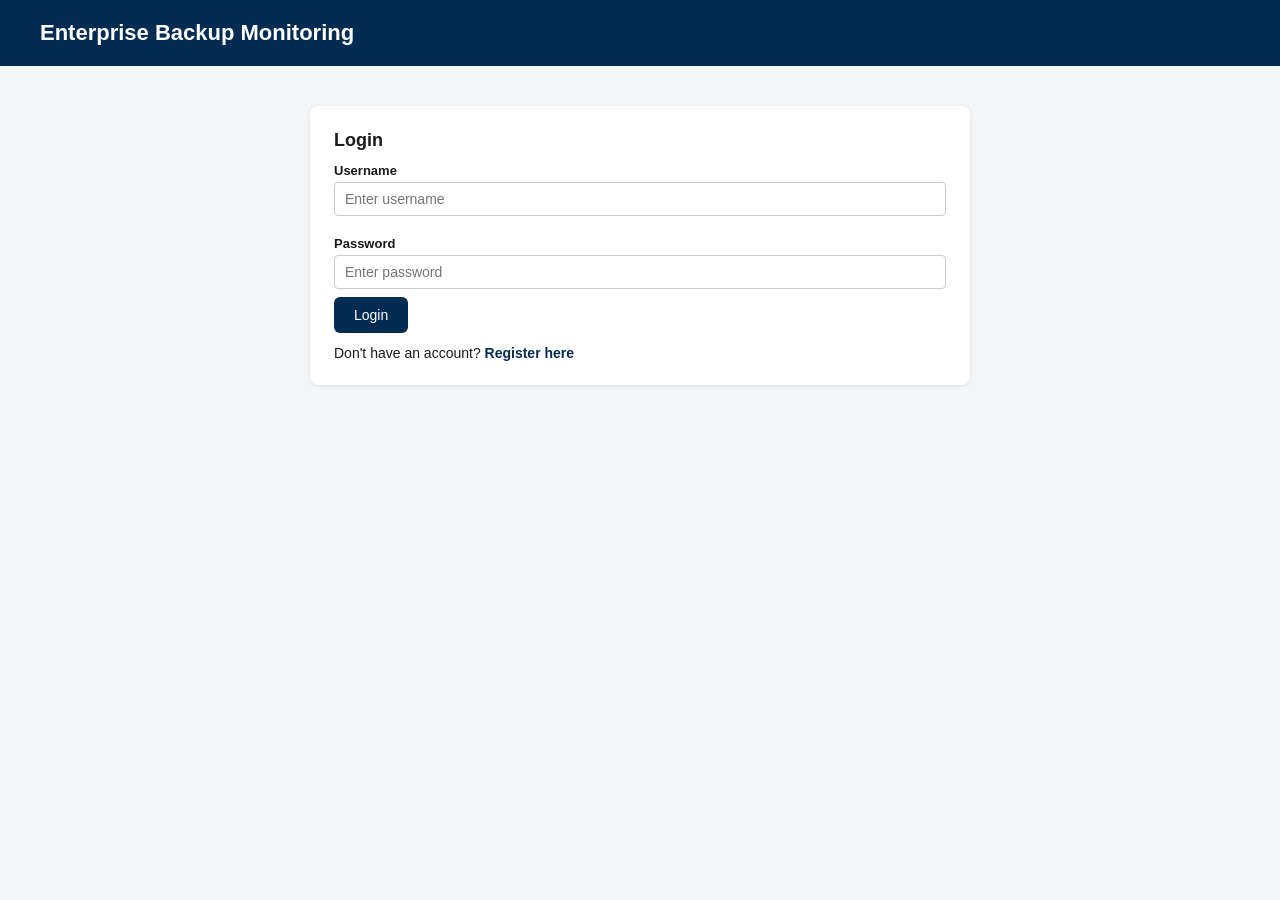
<file: frontend/index.html>
<!DOCTYPE html>
<html lang="en">
<head>
  <meta charset="UTF-8" />
  <title>Backup Dashboard - Upload</title>
  <link rel="stylesheet" href="style.css" />
</head>
<body>

  <header class="topbar">
    <h1>Enterprise Backup Monitoring</h1>
    <a href="#" id="logoutLink" class="logout-link">Logout</a>
  </header>

  <main class="container container-wide">
    <div class="upload-grid">
    <section class="card upload-card" data-type="Disk-to-Disk">
      <h2>Disk-to-Disk Backup</h2>
      <label>Unit</label>
      <select class="unitSelect">
        <option value="HR">HR</option>
        <option value="Finance">Finance</option>
        <option value="Manufacturing Unit-1">Manufacturing Unit-1</option>
        <option value="IT">IT</option>
      </select>
      <label>CSV /HTML/Excel File</label>
      <input type="file" class="fileInput" accept=".csv,.xlsx,.xls,.html,.htm" />
      <button class="uploadBtn">Upload</button>
      <p class="statusMessage"></p>
    </section>

    <section class="card upload-card" data-type="Disk-to-Tape">
      <h2>Disk-to-Tape Backup</h2>
      <label>Unit</label>
      <select class="unitSelect">
        <option value="HR">HR</option>
        <option value="Finance">Finance</option>
        <option value="Manufacturing Unit-1">Manufacturing Unit-1</option>
        <option value="IT">IT</option>
      </select>
      <label>CSV /HTML/Excel File</label>
      <input type="file" class="fileInput" accept=".csv,.xlsx,.xls,.html,.htm" />
      <button class="uploadBtn">Upload</button>
      <p class="statusMessage"></p>
    </section>

    <section class="card upload-card" data-type="Replication">
      <h2>Replication</h2>
      <label>Unit</label>
      <select class="unitSelect">
        <option value="HR">HR</option>
        <option value="Finance">Finance</option>
        <option value="Manufacturing Unit-1">Manufacturing Unit-1</option>
        <option value="IT">IT</option>
      </select>
      <label>CSV /HTML/Excel File</label>
      <input type="file" class="fileInput" accept=".csv,.xlsx,.xls,.html,.htm" />
      <button class="uploadBtn">Upload</button>
      <p class="statusMessage"></p>
    </section>
    </div>
    <section class="card">
      <a href="dashboard.html">Go to Dashboard →</a>
    </section>

  </main>

  <script src="script.js"></script>
</body>
</html>
</file>
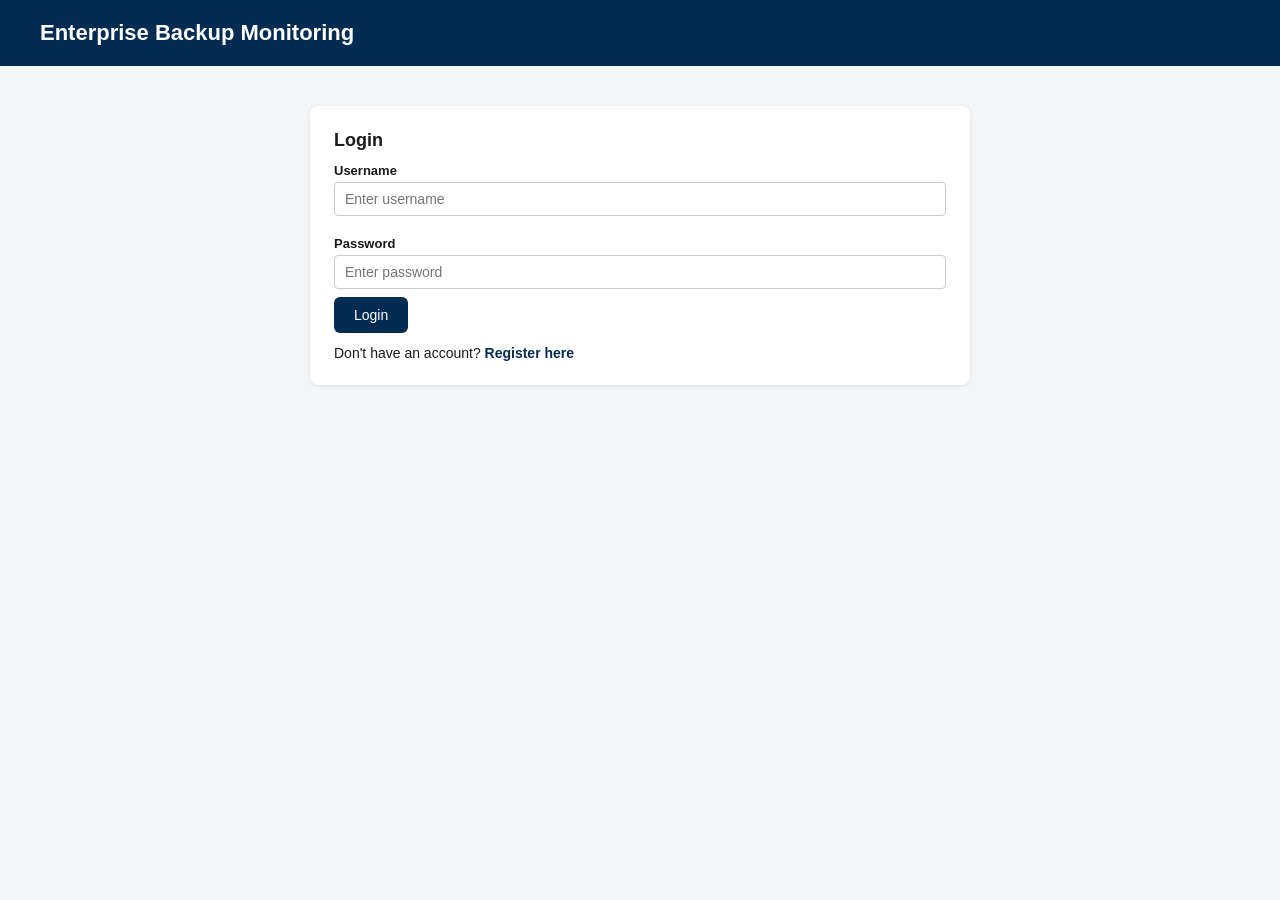
<file: frontend/history.html>
<!DOCTYPE html>
<html lang="en">
<head>
  <meta charset="UTF-8" />
  <title>Upload History</title>
  <link rel="stylesheet" href="style.css" />
</head>
<body>

  <header class="topbar">
    <h1>Enterprise Backup Monitoring</h1>
    <a href="#" id="logoutLink" class="logout-link">Logout</a>
  </header>

  <main class="container container-wide">

    <section class="card">
      <h2>Upload History</h2>
      <table id="historyTable" style="width: 100%; border-collapse: collapse; margin-top: 12px;">
        <thead>
          <tr style="text-align: left; border-bottom: 2px solid #ddd;">
            <th style="padding: 8px;">Filename</th>
            <th style="padding: 8px;">Backup Type</th>
            <th style="padding: 8px;">Unit</th>
            <th style="padding: 8px;">Uploaded At</th>
          </tr>
        </thead>
        <tbody id="historyBody">
        </tbody>
      </table>
    </section>

    <section class="card">
      <a href="dashboard.html">← Back to Dashboard</a>
    </section>

  </main>

  <script>
    const API_BASE_URL = "http://127.0.0.1:8000";

    const token = localStorage.getItem("access_token");

    if (!token) {
      window.location.href = "login.html";
    }

    document.getElementById("logoutLink").addEventListener("click", (e) => {
      e.preventDefault();
      localStorage.removeItem("access_token");
      window.location.href = "login.html";
    });

    async function loadHistory() {
      const response = await fetch(`${API_BASE_URL}/dashboard/history`, {
        headers: { "Authorization": `Bearer ${token}` }
      });
      const data = await response.json();

      const historyBody = document.getElementById("historyBody");

      historyBody.innerHTML = data.map(item => `
        <tr style="border-bottom: 1px solid #eee;">
          <td style="padding: 8px;">${item.filename}</td>
          <td style="padding: 8px;">${item.backup_type}</td>
          <td style="padding: 8px;">${item.unit_number}</td>
          <td style="padding: 8px;">${new Date(item.uploaded_at).toLocaleString()}</td>
        </tr>
      `).join("");
    }

    loadHistory();
  </script>
</body>
</html>
</file>
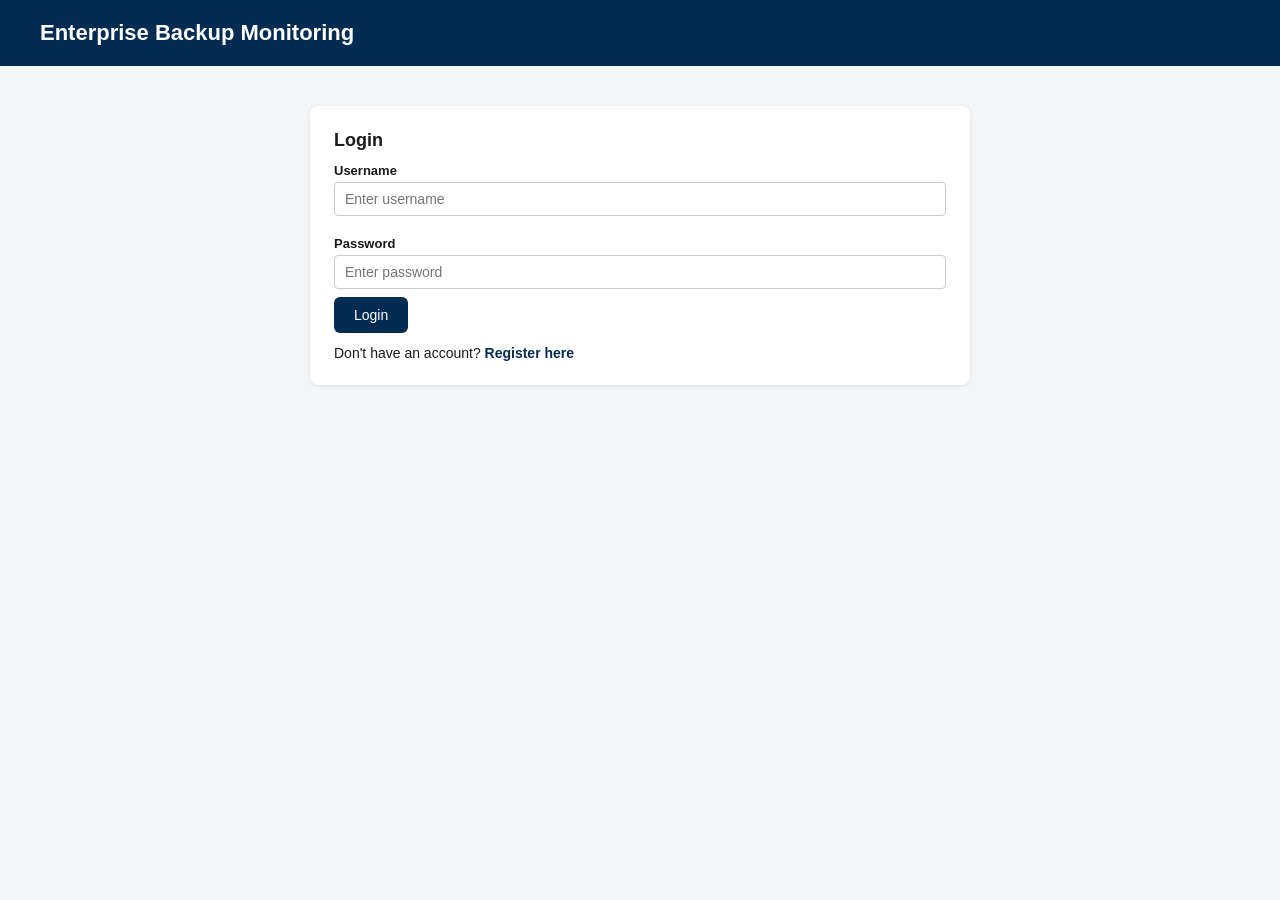
<file: frontend/login.html>
<!DOCTYPE html>
<html lang="en">
<head>
  <meta charset="UTF-8" />
  <title>Login - Backup Dashboard</title>
  <link rel="stylesheet" href="style.css" />
</head>
<body>

  <header class="topbar">
    <h1>Enterprise Backup Monitoring</h1>
  </header>

  <main class="container">
    <section class="card">
      <h2>Login</h2>

      <label for="username">Username</label>
      <input type="text" id="username" placeholder="Enter username" />

      <label for="password">Password</label>
      <input type="password" id="password" placeholder="Enter password" />

      <button id="loginBtn">Login</button>

      <p id="loginStatus"></p>

      <p style="margin-top: 12px; font-size: 14px;">
        Don't have an account? <a href="register.html">Register here</a>
      </p>
    </section>
  </main>

  <script>
    const API_BASE_URL = "http://127.0.0.1:8000";

    const loginBtn = document.getElementById("loginBtn");
    const usernameInput = document.getElementById("username");
    const passwordInput = document.getElementById("password");
    const loginStatus = document.getElementById("loginStatus");

    loginBtn.addEventListener("click", async () => {
      const username = usernameInput.value;
      const password = passwordInput.value;

      if (!username || !password) {
        loginStatus.textContent = "Please enter both username and password.";
        loginStatus.style.color = "red";
        return;
      }

      loginStatus.textContent = "Logging in...";
      loginStatus.style.color = "black";

      try {
        const response = await fetch(`${API_BASE_URL}/auth/login`, {
          method: "POST",
          headers: { "Content-Type": "application/json" },
          body: JSON.stringify({ username, password })
        });

        const data = await response.json();

        if (!response.ok) {
          throw new Error(data.detail || "Login failed");
        }

        localStorage.setItem("access_token", data.access_token);
        window.location.href = "index.html";

      } catch (error) {
        loginStatus.textContent = `❌ ${error.message}`;
        loginStatus.style.color = "red";
      }
    });
  </script>
</body>
</html>
</file>
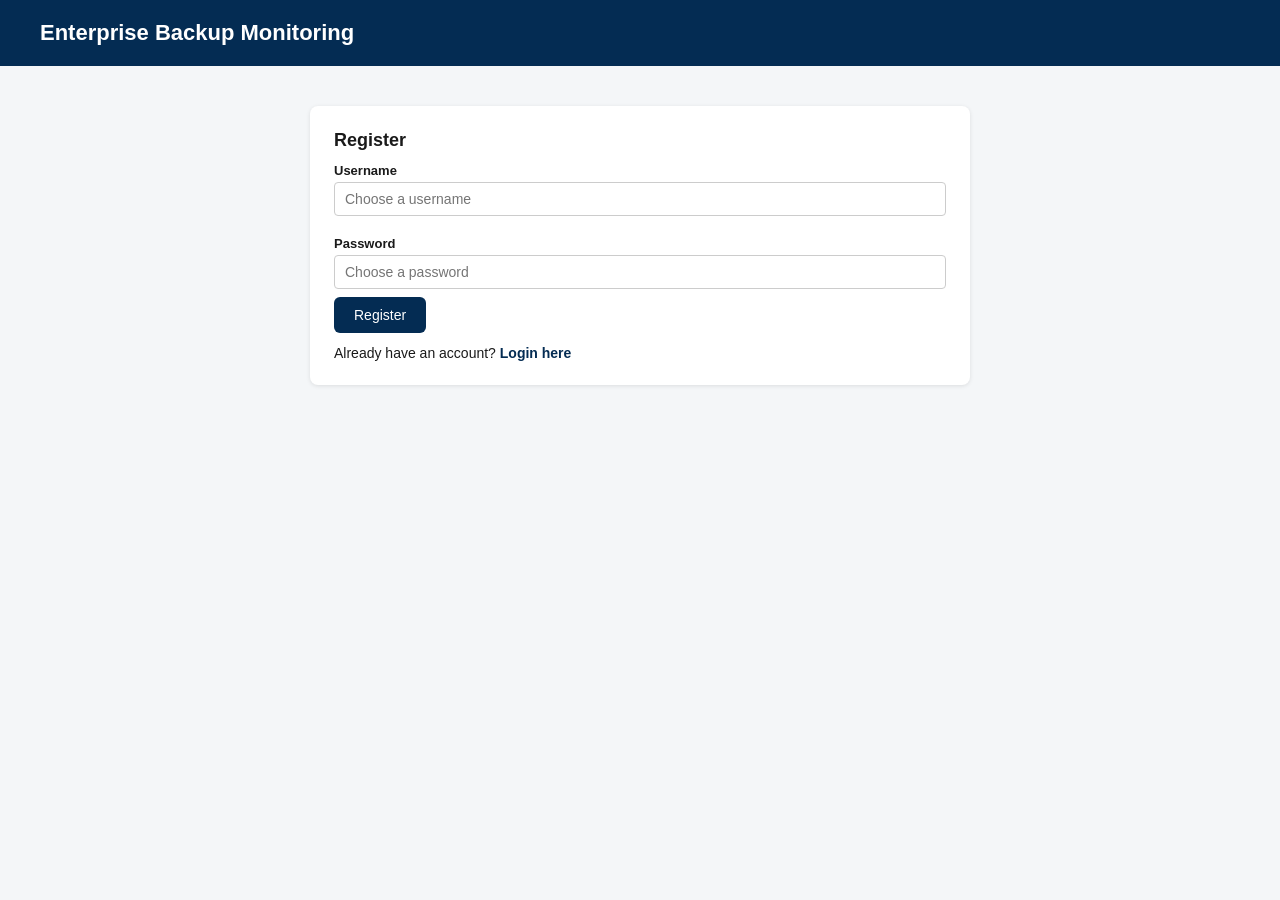
<file: frontend/register.html>
<!DOCTYPE html>
<html lang="en">
<head>
  <meta charset="UTF-8" />
  <title>Register - Backup Dashboard</title>
  <link rel="stylesheet" href="style.css" />
</head>
<body>

  <header class="topbar">
    <h1>Enterprise Backup Monitoring</h1>
  </header>

  <main class="container">
    <section class="card">
      <h2>Register</h2>

      <label for="username">Username</label>
      <input type="text" id="username" placeholder="Choose a username" />

      <label for="password">Password</label>
      <input type="password" id="password" placeholder="Choose a password" />

      <button id="registerBtn">Register</button>

      <p id="registerStatus"></p>

      <p style="margin-top: 12px; font-size: 14px;">
        Already have an account? <a href="login.html">Login here</a>
      </p>
    </section>
  </main>

  <script>
    const API_BASE_URL = "http://127.0.0.1:8000";

    const registerBtn = document.getElementById("registerBtn");
    const usernameInput = document.getElementById("username");
    const passwordInput = document.getElementById("password");
    const registerStatus = document.getElementById("registerStatus");

    registerBtn.addEventListener("click", async () => {
      const username = usernameInput.value;
      const password = passwordInput.value;

      if (!username || !password) {
        registerStatus.textContent = "Please enter both username and password.";
        registerStatus.style.color = "red";
        return;
      }

      registerStatus.textContent = "Registering...";
      registerStatus.style.color = "black";

      try {
        const response = await fetch(`${API_BASE_URL}/auth/register`, {
          method: "POST",
          headers: { "Content-Type": "application/json" },
          body: JSON.stringify({ username, password })
        });

        const data = await response.json();

        if (!response.ok) {
          throw new Error(data.detail || "Registration failed");
        }

        registerStatus.textContent = "✅ Registered successfully! Redirecting to login...";
        registerStatus.style.color = "green";

        setTimeout(() => {
          window.location.href = "login.html";
        }, 1500);

      } catch (error) {
        registerStatus.textContent = `❌ ${error.message}`;
        registerStatus.style.color = "red";
      }
    });
  </script>
</body>
</html>
</file>
<file: frontend/style.css>
* {
  box-sizing: border-box;
  margin: 0;
  padding: 0;
}

body {
  font-family: 'Segoe UI', Arial, sans-serif;
  background-color: #f4f6f8;
  color: #1a1a1a;
}

.topbar {
  background-color: #042c53;
  color: white;
  padding: 20px 40px;
  display: flex;
  justify-content: space-between;
  align-items: center;
}
.logout-link {
  color: white;
  font-size: 14px;
  font-weight: 500;
  text-decoration: none;
  border: 1px solid rgba(255, 255, 255, 0.4);
  padding: 6px 14px;
  border-radius: 6px;
}

.logout-link:hover {
  background-color: rgba(255, 255, 255, 0.1);
  text-decoration: none;
}
.topbar h1 {
  font-size: 22px;
  font-weight: 600;
}

.container {
  max-width: 700px;
  margin: 40px auto;
  padding: 0 20px;
}

.card {
  background: white;
  border-radius: 8px;
  padding: 24px;
  margin-bottom: 20px;
  box-shadow: 0 1px 4px rgba(0, 0, 0, 0.1);
}

.card h2 {
  font-size: 18px;
  margin-bottom: 8px;
}

.subtext {
  color: #666;
  font-size: 14px;
  margin-bottom: 16px;
}

input[type="file"] {
  display: block;
  margin-bottom: 16px;
}

button {
  background-color: #042c53;
  color: white;
  border: none;
  padding: 10px 20px;
  border-radius: 6px;
  font-size: 14px;
  cursor: pointer;
}

button:hover {
  background-color: #06407a;
}

#statusMessage {
  margin-top: 16px;
  font-size: 14px;
}

a {
  color: #042c53;
  font-weight: 600;
  text-decoration: none;
}

a:hover {
  text-decoration: underline;
}

.summary-grid {
  display: grid;
  grid-template-columns: repeat(auto-fit, minmax(150px, 1fr));
  gap: 16px;
  margin-bottom: 20px;
}

.summary-card {
  background: white;
  border-radius: 8px;
  padding: 20px;
  text-align: center;
  box-shadow: 0 1px 4px rgba(0, 0, 0, 0.1);
}

.summary-card .value {
  font-size: 28px;
  font-weight: 700;
  color: #042c53;
}

.summary-card .label {
  font-size: 13px;
  color: #666;
  margin-top: 4px;
}

.charts-grid {
  display: grid;
  grid-template-columns: repeat(auto-fit, minmax(280px, 1fr));
  gap: 20px;
  margin-bottom: 20px;
}

/* .chart-card {
  text-align: center;
} */

.chart-card canvas {
  max-height: 280px;
}
.chart-card {
  position: relative;
  height: 420px;
}
label {
  display: block;
  font-size: 13px;
  font-weight: 600;
  margin-bottom: 4px;
  margin-top: 12px;
}

input[type="text"],
input[type="password"] {
  width: 100%;
  padding: 8px 10px;
  border: 1px solid #ccc;
  border-radius: 4px;
  font-size: 14px;
  margin-bottom: 8px;
}

.upload-card select {
  width: 100%;
  padding: 8px 10px;
  border: 1px solid #ccc;
  border-radius: 4px;
  font-size: 14px;
  margin-bottom: 12px;
}
.container-wide {
  max-width: 1100px;
}

.upload-grid {
  display: grid;
  grid-template-columns: repeat(auto-fit, minmax(260px, 1fr));
  gap: 20px;
  margin-bottom: 20px;
}

.upload-grid .card {
  margin-bottom: 0;
}
.chart-card select {
  width: 100%;
  padding: 6px 10px;
  border: 1px solid #ccc;
  border-radius: 4px;
  font-size: 13px;
  margin-bottom: 10px;
}
</file>
